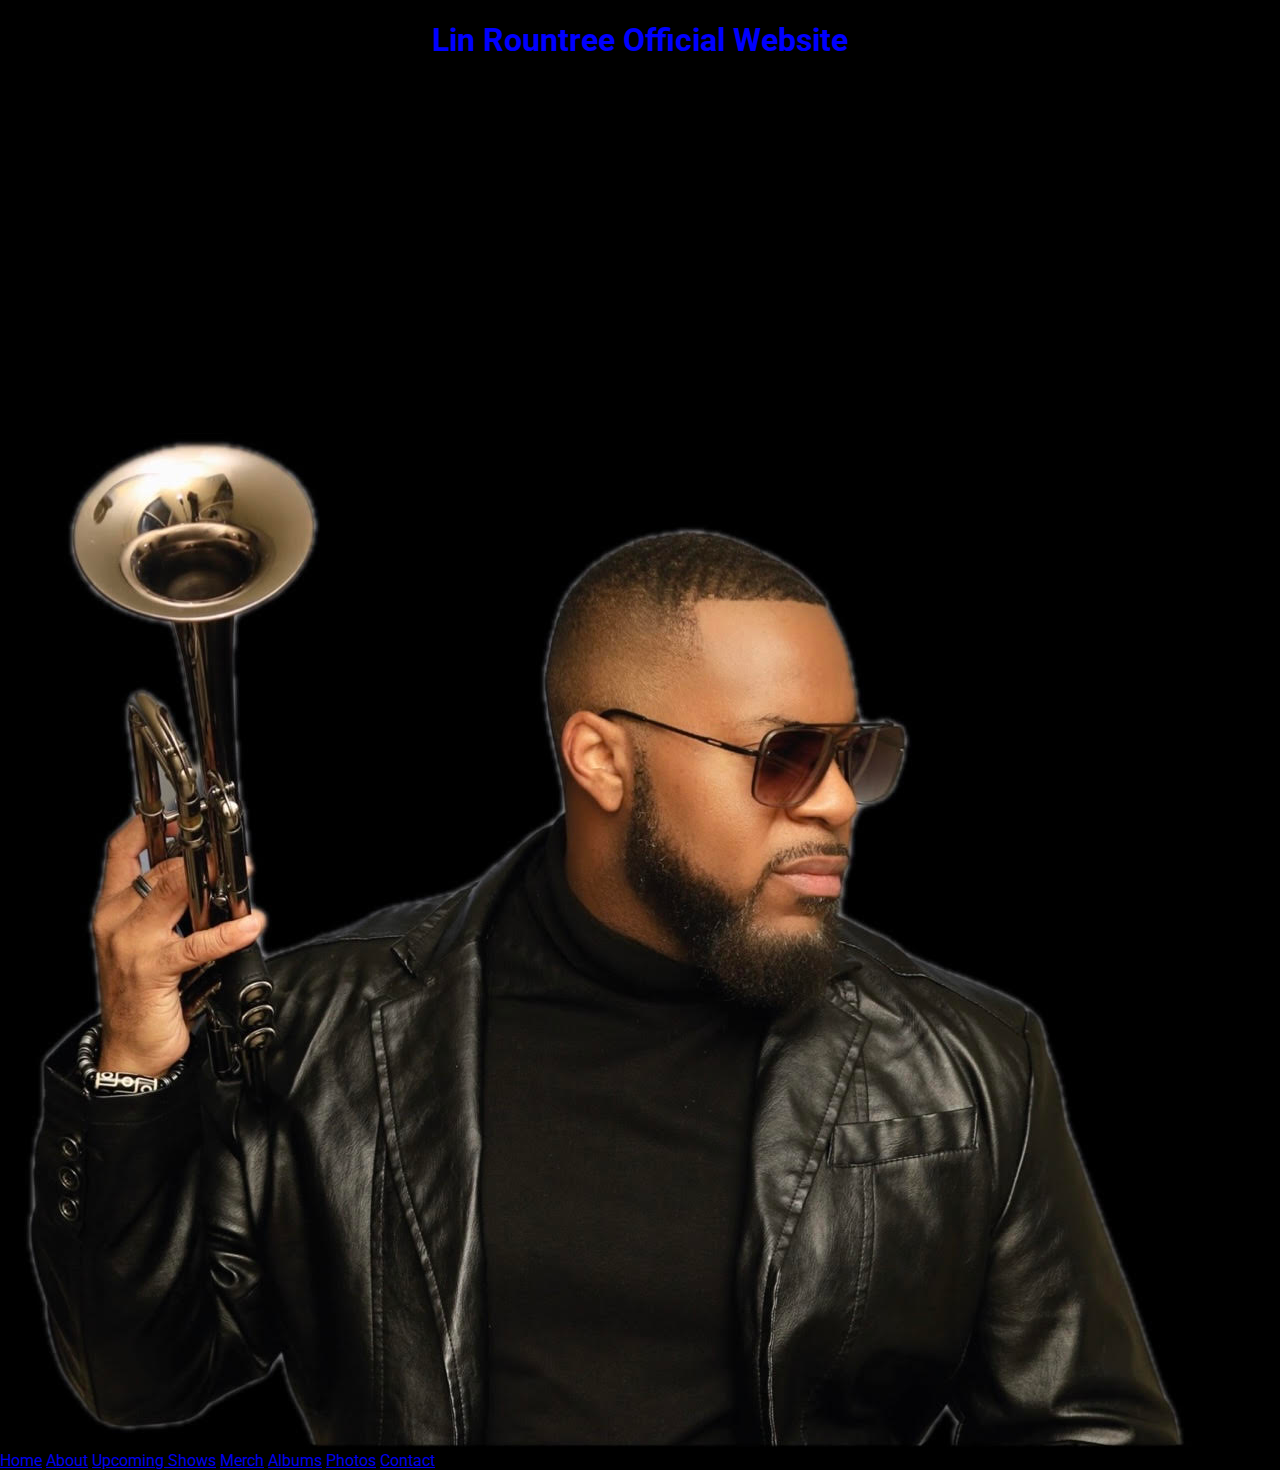
<file: Capstone Project/index.html>
<!DOCTYPE html>
<html>
<head> 
    <link rel="stylesheet" type="text/css" href="index.css">
    <link href="https://fonts.googleapis.com/css2?family=Roboto:ital,wght@1,900&display=swap" rel="stylesheet">
    <script src="https://ajax.googleapis.com/ajax/libs/jquery/3.5.1/jquery.min.js"></script>
    <title>LIN ROUNTREE OFFICIAL WEBSITE</title>
</head>
<body>
    <div>
        <h1>Lin Rountree Official Website</h1>
       
        <header class name="nav-bar">   
            <div class name="HomePageImage">
                <img src="img/HomePageImg.jpg" alt="Lin Rountree">
            </div>
       
            <nav class="container">
                <a href="index.html">Home</a>
                <a href="about.html/">About</a>
                <a href="shows.html/">Upcoming Shows</a>
                <a href="merchandise.html/">Merch</a>
                <a href="albums">Albums</a>
                <a href="photos">Photos</a>
                <a href="contact">Contact</a>
            </nav>
        </header>
    </div>
    <main>
            
        
    </main> 
    </footer>
</body>
</html>
</file>
<file: Capstone Project/index.css>
* {
    font-family: 'Roboto', sans-serif; 
} 
h1 {
   text-align: center;
   color: blue;
   text-align: center;
 

}
body {
    margin:0;
    padding:0;
    background: #000;
    height: 100vh;
}
.header-HomePageImage{
 
    margin-top: auto;
    margin-bottom: 50%;
}   
header nav-bar {
    color: blue;
    text-align: center;
    text-size-adjust: 15%;
    display: inline;
}
</file>
